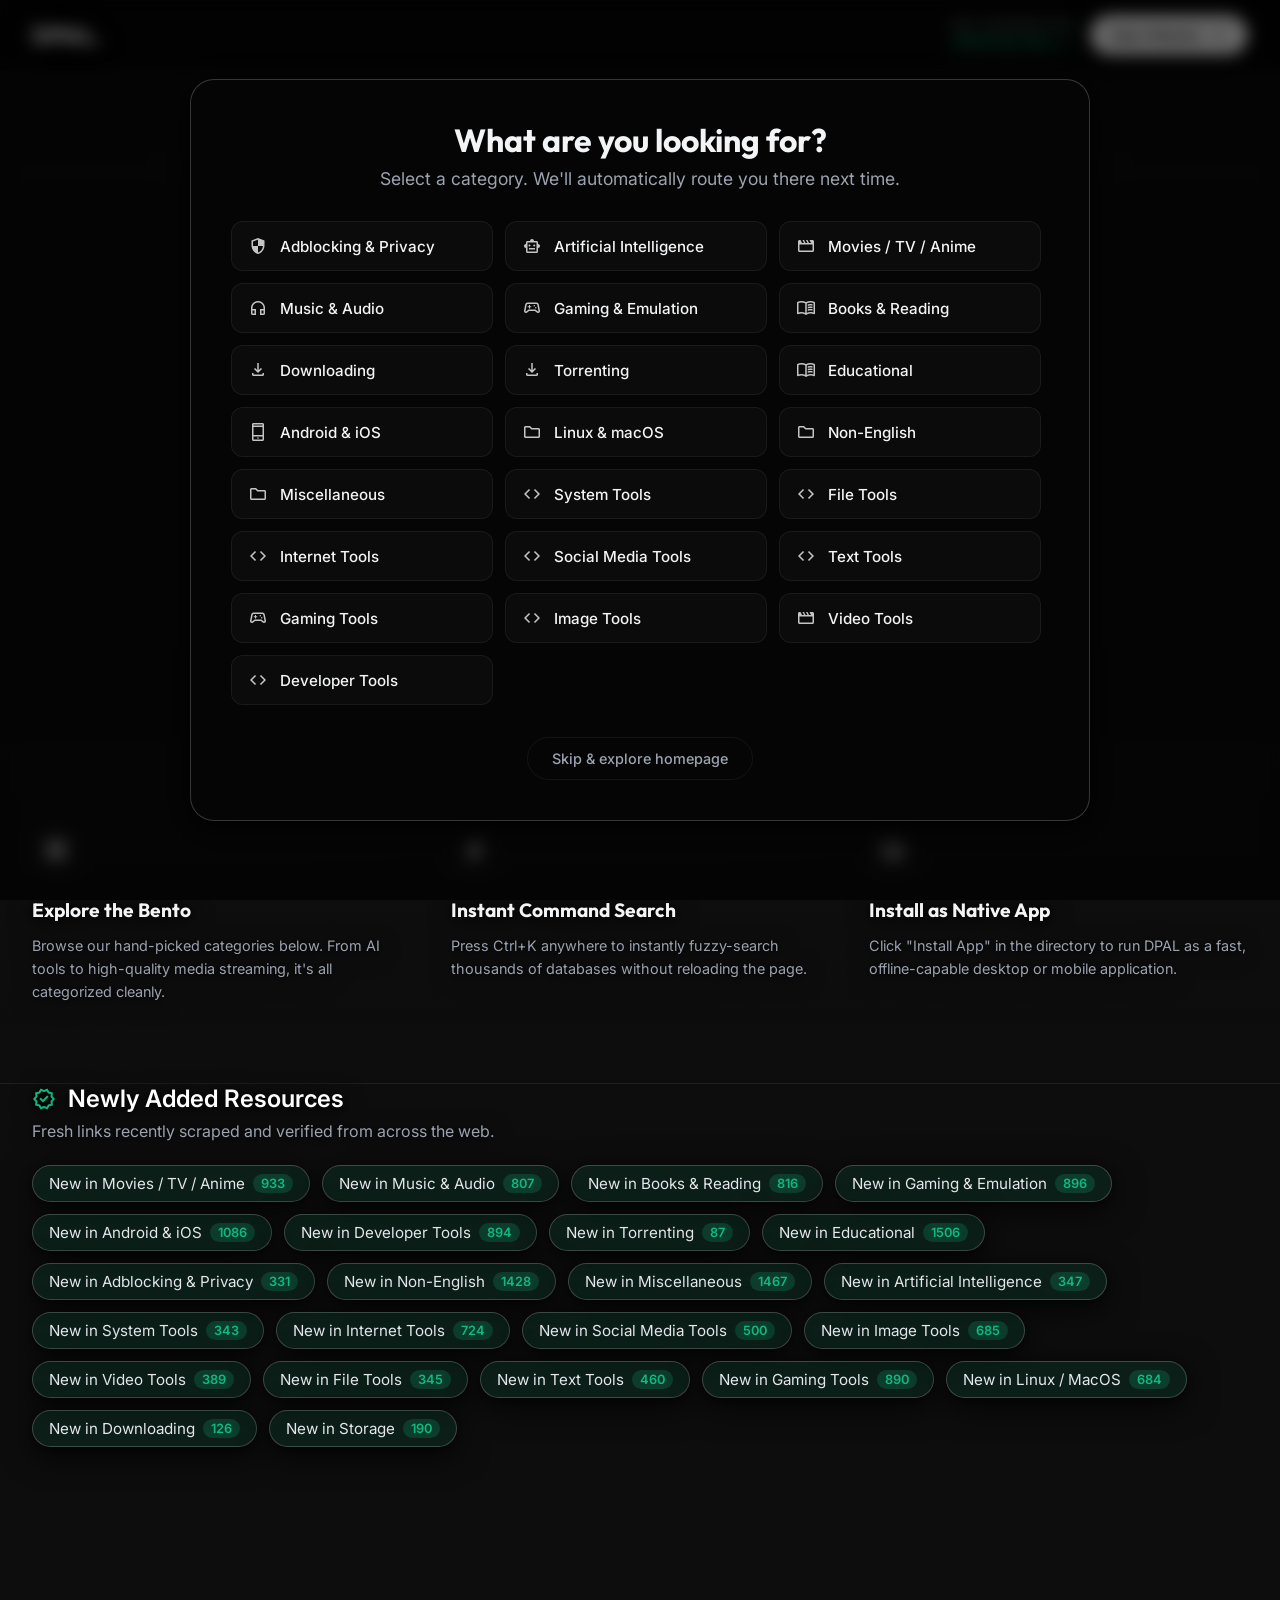
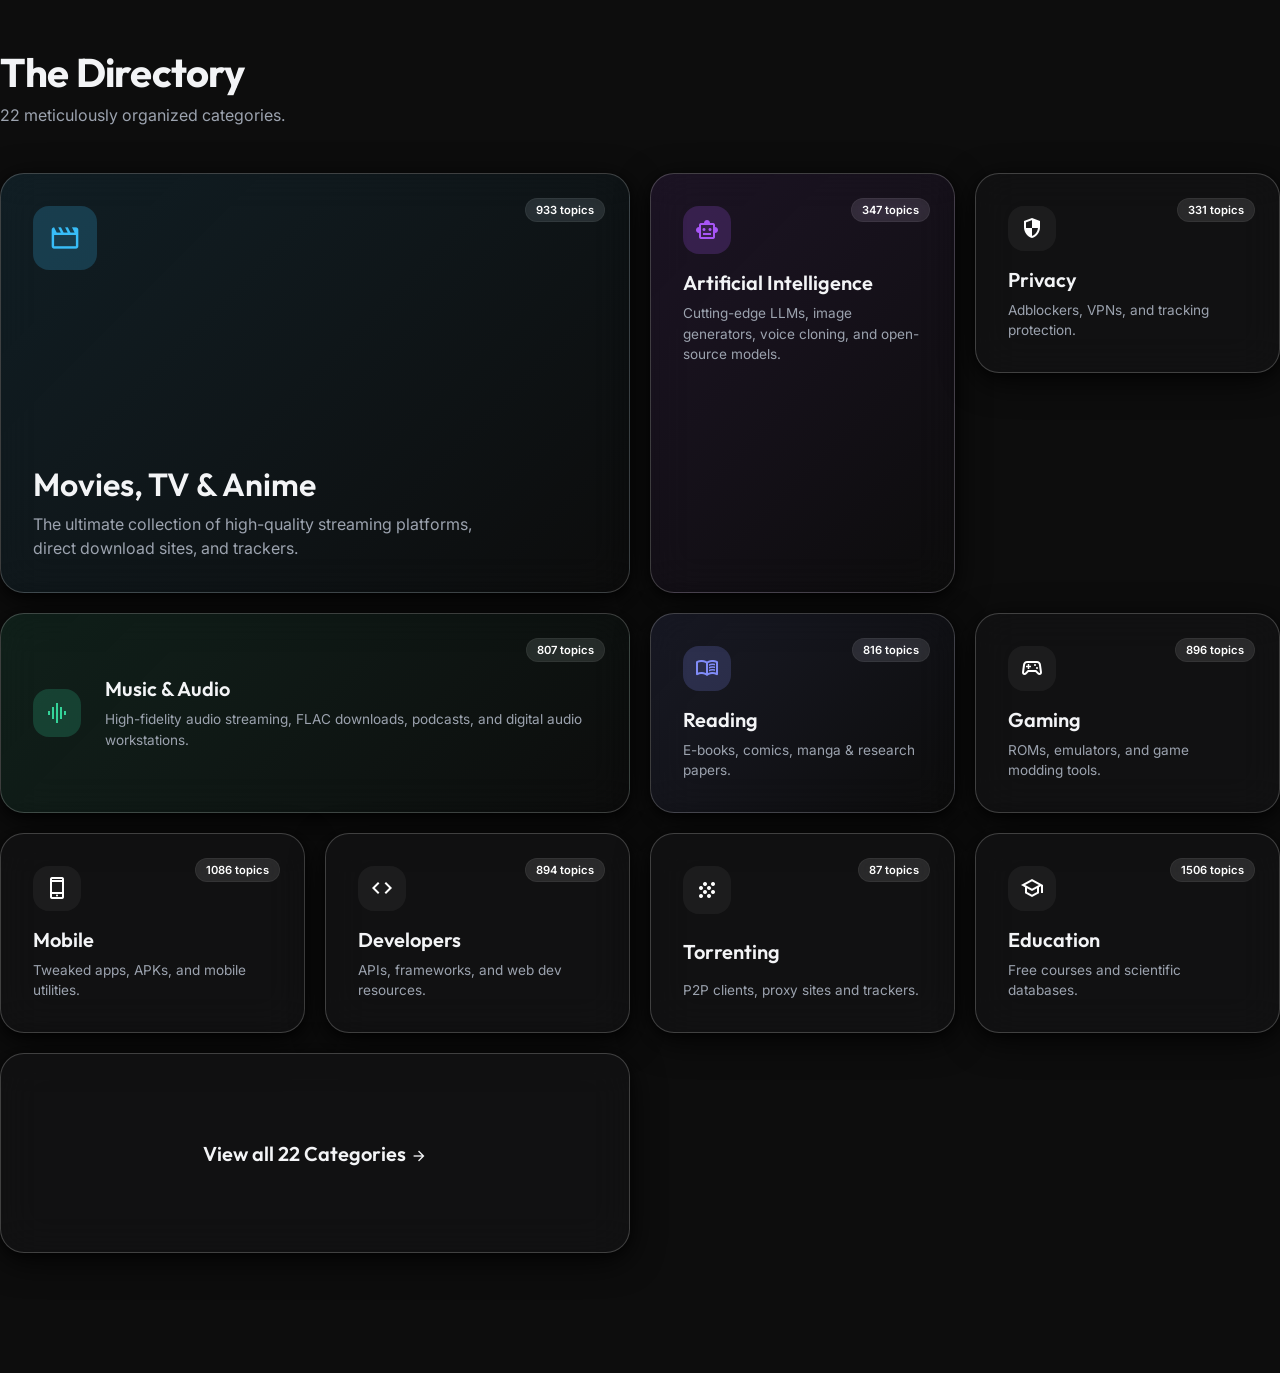
<file: public/dpal/home.html>
<!DOCTYPE html>
<html lang="en" class="dark">
<head>



    
    
    <meta charset="utf-8"/>
    <meta content="width=device-width, initial-scale=1.0" name="viewport"/>
    <title>DPAL | The Ultimate Free Resource Directory</title>
    <meta name="description" content="DPAL - Your gateway to 2,600+ verified free tools, streaming sites, AI platforms, and developer resources. Browse by category.">
    
    <!-- Premium Typography -->
    <link rel="preconnect" href="https://fonts.googleapis.com"/>
    <link rel="preconnect" href="https://fonts.gstatic.com" crossorigin/>
    <link href="https://fonts.googleapis.com/css2?family=Inter:wght@400;500;600&family=Outfit:wght@400;500;600;700;800&display=swap" rel="stylesheet"/>
    <link href="https://fonts.googleapis.com/css2?family=Material+Symbols+Outlined:wght,FILL@100..700,0..1&display=swap" rel="stylesheet"/>
    <link href="https://fonts.googleapis.com/css2?family=Material+Symbols+Outlined:wght,FILL@100..700,0..1&display=swap" rel="stylesheet"/>
    
    <!-- Hardware detection for low-end devices -->
    <script>
        if ((navigator.deviceMemory && navigator.deviceMemory < 4) || (navigator.hardwareConcurrency && navigator.hardwareConcurrency < 4)) {
            document.documentElement.classList.add('low-end');
        }
    </script>
    
    <style>

        html:not(.dark) .cat-generic .icon-wrap { background: rgba(0,0,0,0.05); color: #111; }


        :root {
            --bg: #050505;
            --surface: rgba(20, 20, 22, 0.6);
            --surface-hover: rgba(30, 30, 34, 0.8);
            --border: rgba(255, 255, 255, 0.06);
            --border-hover: rgba(255, 255, 255, 0.15);
            --text: #f3f4f6;
            --text-muted: #9ca3af;
            --accent: #38bdf8;
            --font-sans: 'Inter', system-ui, sans-serif;
            --font-display: 'Outfit', system-ui, sans-serif;
        }

        * { margin: 0; padding: 0; box-sizing: border-box; }
        
        html { background-color: #0d0d0d; }

        body {
            background-color: transparent; /* Changed from var(--bg) to reveal video */
            color: var(--text);
            font-family: var(--font-sans);
            min-height: 100vh;
            overflow-x: hidden;
            -webkit-font-smoothing: antialiased;
        }

        }

        /* Low-end Device Optimizations */
        html.low-end *, html.low-end *::before, html.low-end *::after {
            transition: none !important;
            animation: none !important;
        }
        html.low-end .nav {
            backdrop-filter: none !important;
            -webkit-backdrop-filter: none !important;
            background: #050505 !important;
        }
        html.low-end .search-bar {
            backdrop-filter: none !important;
            -webkit-backdrop-filter: none !important;
            background: #111 !important;
        }
        html.low-end .hero-badge {
            backdrop-filter: none !important;
            background: rgba(255,255,255,0.08) !important;
        }
        html.low-end .bento-card::before {
            display: none !important; /* disable hover glow */
        }
        @media (prefers-reduced-motion: reduce) {
            * { transition: none !important; animation: none !important; }
        }

        /* Subtle Grid Background */
        body::before {
            content: '';
            position: fixed;
            inset: 0;
            z-index: -1;
            background-image: 
                linear-gradient(to right, rgba(255,255,255,0.03) 1px, transparent 1px),
                linear-gradient(to bottom, rgba(255,255,255,0.03) 1px, transparent 1px);
            background-size: 40px 40px;
            mask-image: radial-gradient(circle at 50% 0%, black, transparent 70%);
            -webkit-mask-image: radial-gradient(circle at 50% 0%, black, transparent 70%);
        }

        /* Nav */
        .nav {
            position: fixed;
            top: 0; width: 100%;
            z-index: 50;
            background: rgba(5, 5, 5, 0.5);
            backdrop-filter: blur(20px);
            -webkit-backdrop-filter: blur(20px);
            border-bottom: 1px solid var(--border);
        }
        .nav-inner {
            max-width: 1400px;
            margin: 0 auto;
            height: 70px;
            padding: 0 32px;
            display: flex;
            align-items: center;
            justify-content: space-between;
        }
        .nav-logo {
            font-family: var(--font-display);
            font-size: 1.5rem;
            font-weight: 800;
            letter-spacing: -0.02em;
            color: #fff;
            text-decoration: none;
        }
        .nav-btn {
            display: flex;
            align-items: center;
            gap: 8px;
            background: #fff;
            color: #000;
            font-family: var(--font-sans);
            font-weight: 600;
            font-size: 0.85rem;
            padding: 10px 20px;
            border-radius: 99px;
            text-decoration: none;
            transition: transform 0.2s, box-shadow 0.2s;
        }
        .nav-btn:hover {
            transform: translateY(-2px);
            box-shadow: 0 10px 25px rgba(255,255,255,0.15);
        }

        .container {
            max-width: 1400px;
            margin: 0 auto;
            padding: 0 32px;
        }

        /* Hero */
        .hero {
            padding: 180px 0 100px;
            display: flex;
            flex-direction: column;
            align-items: center;
            text-align: center;
            position: relative;
        }
        .hero-badge {
            background: rgba(255,255,255,0.03);
            border: 1px solid var(--border);
            padding: 6px 16px;
            border-radius: 99px;
            font-size: 0.75rem;
            font-weight: 500;
            color: var(--text-muted);
            margin-bottom: 32px;
            display: inline-flex;
            align-items: center;
            gap: 8px;
            backdrop-filter: blur(10px);
        }
        .hero-badge .dot {
            width: 6px; height: 6px; border-radius: 50%;
            background: #22c55e;
            box-shadow: 0 0 10px #22c55e;
            animation: pulse 2s infinite;
        }
        @keyframes pulse { 0%, 100% { opacity: 1; } 50% { opacity: 0.5; } }
        
        .hero h1 {
            font-family: var(--font-display);
            font-size: clamp(3rem, 7vw, 5.5rem);
            font-weight: 700;
            line-height: 1.05;
            letter-spacing: -0.03em;
            margin-bottom: 24px;
            color: #ffffff;
        }
        .hero p {
            font-size: 1.1rem;
            color: var(--text-muted);
            max-width: 600px;
            line-height: 1.6;
            margin-bottom: 48px;
        }

        /* Glass Search Bar */
        .search-container {
            width: 100%;
            max-width: 640px;
            position: relative;
            text-decoration: none;
        }
        .search-bar {
            width: 100%;
            background: var(--surface);
            border: 1px solid var(--border);
            backdrop-filter: blur(24px);
            -webkit-backdrop-filter: blur(24px);
            padding: 16px 24px;
            border-radius: 24px;
            display: flex;
            align-items: center;
            justify-content: space-between;
            cursor: pointer;
            text-decoration: none;
            transition: all 0.3s cubic-bezier(0.16, 1, 0.3, 1);
            box-shadow: 0 20px 40px rgba(0,0,0,0.4), inset 0 1px 0 rgba(255,255,255,0.05);
        }
        .search-bar:hover {
            border-color: rgba(255,255,255,0.15);
            background: rgba(30, 30, 34, 0.7);
            transform: translateY(-2px);
        }
        .search-left {
            display: flex;
            align-items: center;
            gap: 16px;
            color: var(--text-muted);
        }
        .search-left .material-symbols-outlined { color: #fff; font-size: 24px; }
        .search-kbd {
            font-family: var(--font-sans);
            font-size: 0.75rem;
            font-weight: 500;
            color: var(--text-muted);
            background: rgba(255,255,255,0.05);
            padding: 6px 12px;
            border-radius: 8px;
            border: 1px solid var(--border);
        }

        /* How it works */
        .flow-section {
            padding: 80px 0;
            border-top: 1px solid var(--border);
            border-bottom: 1px solid var(--border);
            background: linear-gradient(to bottom, rgba(255,255,255,0.01), transparent);
        }
        .flow-grid {
            display: grid;
            grid-template-columns: repeat(3, 1fr);
            gap: 40px;
        }
        .flow-step {
            position: relative;
        }
        .flow-step::after {
            content: '';
            position: absolute;
            top: 24px; left: 60px; right: -20px;
            height: 1px;
            background: linear-gradient(90deg, var(--border) 0%, transparent 100%);
        }
        .flow-step:last-child::after { display: none; }
        
        .flow-icon {
            width: 48px; height: 48px;
            border-radius: 16px;
            background: var(--surface);
            border: 1px solid var(--border);
            display: flex;
            align-items: center;
            justify-content: center;
            margin-bottom: 24px;
            color: #fff;
        }
        .flow-step h3 {
            font-family: var(--font-display);
            font-size: 1.2rem;
            margin-bottom: 12px;
        }
        .flow-step p {
            font-size: 0.9rem;
            color: var(--text-muted);
            line-height: 1.6;
        }

        /* Newly Added Section */
        .newly-added-section {
            margin-bottom: 80px;
        }
        .newly-added-header {
            margin-bottom: 24px;
        }
        .newly-added-header h2 {
            font-size: 1.5rem;
            font-weight: 600;
            margin-bottom: 8px;
            color: #fff;
            display: flex;
            align-items: center;
            gap: 12px;
        }
        .newly-added-header h2 .material-symbols-outlined {
            color: #10b981; /* green */
        }
        .newly-added-header p {
            color: var(--text-muted);
            font-size: 1rem;
        }
        .new-chips-container {
            display: flex;
            flex-wrap: wrap;
            gap: 12px;
        }
        .new-chip {
            display: inline-flex;
            align-items: center;
            gap: 8px;
            background: rgba(16, 185, 129, 0.1);
            border: 1px solid rgba(16, 185, 129, 0.2);
            padding: 8px 16px;
            border-radius: 100px;
            color: #e5e7eb;
            text-decoration: none;
            font-size: 0.95rem;
            transition: all 0.3s ease;
        }
        .new-chip:hover {
            background: rgba(16, 185, 129, 0.2);
            border-color: rgba(16, 185, 129, 0.4);
            transform: translateY(-2px);
        }
        .new-chip span.count {
            background: rgba(16, 185, 129, 0.2);
            padding: 2px 8px;
            border-radius: 12px;
            font-size: 0.8rem;
            font-weight: 600;
            color: #10b981;
        }

        /* Bento Grid Header */
        .bento-section {
            padding: 120px 0;
        }
        .bento-header {
            margin-bottom: 48px;
        }
        .bento-header h2 {
            font-family: var(--font-display);
            font-size: 2.5rem;
            letter-spacing: -0.02em;
            margin-bottom: 8px;
        }
        .bento-header p {
            color: var(--text-muted);
        }

        .bento-grid {
            display: grid;
            grid-template-columns: repeat(4, 1fr);
            grid-auto-rows: 200px;
            gap: 20px;
        }

        .bento-card {
            background: var(--surface);
            border: 1px solid var(--border);
            border-radius: 24px;
            padding: 32px;
            text-decoration: none;
            color: inherit;
            display: flex;
            flex-direction: column;
            justify-content: space-between;
            position: relative;
            overflow: hidden;
            transition: all 0.4s cubic-bezier(0.16, 1, 0.3, 1);
            backdrop-filter: blur(20px);
            -webkit-backdrop-filter: blur(20px);
        }
        
        .bento-card::before {
            content: '';
            position: absolute;
            inset: 0;
            background: radial-gradient(800px circle at var(--mouse-x, 50%) var(--mouse-y, 50%), rgba(255,255,255,0.06), transparent 40%);
            opacity: 0;
            transition: opacity 0.4s;
        }
        .bento-card:hover::before { opacity: 1; }
        
        .bento-card:hover {
            border-color: var(--border-hover);
            transform: translateY(-4px);
            box-shadow: 0 20px 40px rgba(0,0,0,0.3);
        }

        .bento-card .icon-wrap {
            width: 48px; height: 48px;
            border-radius: 16px;
            display: flex; align-items: center; justify-content: center;
            margin-bottom: 16px;
            transition: transform 0.4s cubic-bezier(0.16, 1, 0.3, 1);
        }
        .bento-card:hover .icon-wrap { transform: scale(1.1) rotate(-5deg); }
        .bento-card h3 {
            font-family: var(--font-display);
            font-size: 1.25rem;
            font-weight: 600;
            margin-bottom: 8px;
            z-index: 1;
        }
        .bento-card p {
            font-size: 0.85rem;
            color: var(--text-muted);
            line-height: 1.5;
            z-index: 1;
        }
        .topic-pill {
            position: absolute;
            top: 24px; right: 24px;
            font-size: 0.7rem;
            font-weight: 600;
            background: rgba(255,255,255,0.1);
            color: #fff;
            padding: 4px 10px;
            border-radius: 99px;
            backdrop-filter: blur(10px);
            border: 1px solid rgba(255,255,255,0.05);
        }

        /* Specific Sizes */
        .bento-large { grid-column: span 2; grid-row: span 2; }
        .bento-large h3 { font-size: 2rem; margin-top: auto; }
        .bento-large p { font-size: 1rem; max-width: 80%; }
        .bento-large .icon-wrap { width: 64px; height: 64px; font-size: 32px; }
        
        .bento-wide { grid-column: span 2; grid-row: span 1; flex-direction: row; align-items: center; padding: 0 32px; }
        .bento-wide .icon-wrap { margin-bottom: 0; margin-right: 24px; }
        .bento-wide .content { flex: 1; }
        
        /* Category specific accents */
        .cat-movies { background: linear-gradient(135deg, rgba(56, 189, 248, 0.1), transparent); }
        .cat-movies .icon-wrap { background: rgba(56, 189, 248, 0.2); color: #38bdf8; }
        
        .cat-ai { background: linear-gradient(135deg, rgba(168, 85, 247, 0.1), transparent); }
        .cat-ai .icon-wrap { background: rgba(168, 85, 247, 0.2); color: #a855f7; }
        
        .cat-music { background: linear-gradient(135deg, rgba(52, 211, 153, 0.1), transparent); }
        .cat-music .icon-wrap { background: rgba(52, 211, 153, 0.2); color: #34d399; }

        .cat-books { background: linear-gradient(135deg, rgba(129, 140, 248, 0.1), transparent); }
        .cat-books .icon-wrap { background: rgba(129, 140, 248, 0.2); color: #818cf8; }

        .cat-generic .icon-wrap { background: rgba(255,255,255,0.05); color: #fff; }

        /* Responsive */
        @media (max-width: 1024px) {
            .bento-grid { grid-template-columns: repeat(2, 1fr); }
            .hero h1 { font-size: 3.5rem; }
        }
        @media (max-width: 768px) {
            .flow-grid { grid-template-columns: 1fr; gap: 32px; }
            .flow-step::after { display: none; }
            .bento-grid { grid-template-columns: 1fr; grid-auto-rows: auto; }
            .bento-large, .bento-wide { grid-column: span 1; grid-row: span 1; flex-direction: column; align-items: flex-start; padding: 24px; }
            .bento-wide .icon-wrap { margin-bottom: 16px; margin-right: 0; }
            .bento-card { min-height: 200px; }
        }
    </style>
</head>
<body>

    <!-- Background Video and Overlay from Directory -->
    <video id="bg-video" autoplay muted loop playsinline preload="auto"
        style="position: fixed; top: 0; right: 0; bottom: 0; left: 0; width: 100%; height: 100%; object-fit: cover; z-index: -2; pointer-events: none; opacity: 0; transition: opacity 900ms ease;">
        <source src="https://d8j0ntlcm91z4.cloudfront.net/user_38xzZboKViGWJOttwIXH07lWA1P/hf_20260319_055001_8e16d972-3b2b-441c-86ad-2901a54682f9.mp4" type="video/mp4">
    </video>
    <div id="bg-gradient-overlay" style="position: fixed; top: 0; right: 0; bottom: 0; left: 0; z-index: -1; pointer-events: none; background:linear-gradient(to bottom, rgba(10,10,12,0.2), rgba(10,10,12,0.35)); transition: opacity 300ms ease;"></div>
    <script>
    (function(){
      const v = document.getElementById('bg-video');
      if (!v) return;
      const BASE_OPACITY = 0.85;
      const FADE_WINDOW = 0.8;
      let lastTime = 0;
      v.playbackRate = 1;
      
      const fadeIn = () => { if (document.documentElement.classList.contains('dark')) v.style.opacity = String(BASE_OPACITY); };
      v.addEventListener('playing', fadeIn);
      if (!v.paused) fadeIn();

      const playVideo = () => {
        v.play().then(fadeIn).catch(() => {});
        window.removeEventListener('pointerdown', playVideo);
        window.removeEventListener('touchstart', playVideo);
      };
      window.addEventListener('pointerdown', playVideo, { once: true });
      window.addEventListener('touchstart', playVideo, { once: true });

      v.addEventListener('timeupdate', function(){
        if (!document.documentElement.classList.contains('dark')) return;
        const d = v.duration || 0;
        if (!d) return;
        const remaining = d - v.currentTime;
        if (v.currentTime < lastTime - 0.5) {
          v.style.opacity = '0';
          requestAnimationFrame(() => { v.style.opacity = String(BASE_OPACITY); });
        }
        lastTime = v.currentTime;
        if (remaining < FADE_WINDOW) {
          v.style.opacity = String(BASE_OPACITY * (remaining / FADE_WINDOW));
        } else if (v.currentTime > FADE_WINDOW) {
          v.style.opacity = String(BASE_OPACITY);
        }
      });
      
      // Handle theme toggle for video
      const observer = new MutationObserver((mutations) => {
        mutations.forEach((mutation) => {
          if (mutation.attributeName === 'class') {
            if (document.documentElement.classList.contains('dark')) {
                v.style.display = 'block';
                if (!v.paused) v.style.opacity = String(BASE_OPACITY);
                document.getElementById('bg-gradient-overlay').style.opacity = '1';
            } else {
                v.style.opacity = '0';
                setTimeout(() => { v.style.display = 'none'; }, 900);
                document.getElementById('bg-gradient-overlay').style.opacity = '0';
            }
          }
        });
      });
      observer.observe(document.documentElement, { attributes: true });
    })();
    </script>


    <!-- Nav -->
    <nav class="nav">
        <div class="nav-inner">
            <a href="./home.html" class="nav-logo">DPAL.</a>
            <div style="flex: 1;"></div>
            
            <div style="display: flex; flex-direction: column; align-items: flex-end; margin-right: 16px;">
                <span style="font-size: 10px; font-weight: 500; color: var(--text-muted); text-transform: uppercase; letter-spacing: 0.05em; margin-bottom: 2px;">Next Database Sync</span>
                <div id="updateTimer" style="font-size: 12px; font-family: monospace; font-weight: 500; color: #10b981; background: rgba(16,185,129,0.1); padding: 2px 8px; border-radius: 4px; border: 1px solid rgba(16,185,129,0.2);">
                    Calculating...
                </div>
            </div>
            <a href="./index.html#All" class="nav-btn">
                Open Website
                <span class="material-symbols-outlined" style="font-size:18px;">arrow_forward</span>
            </a>
        </div>
    </nav>

    <!-- Hero -->
    <section class="hero container">
        <div class="hero-badge">
            <span class="dot"></span>
            <span>15,934+ Verified Resources</span>
        </div>
        <h1>Discover all the<br/>pirated websites</h1>
        <p>A beautifully curated, zero-ad directory for streaming, artificial intelligence, tools, and developer resources. Everything you need, one command away.</p>
        
        <a href="./index.html#All" class="search-container">
            <div class="search-bar">
                <div class="search-left">
                    <span class="material-symbols-outlined">search</span>
                    <span>Search anything...</span>
                </div>
                <span class="search-kbd">Ctrl K</span>
            </div>
        </a>
    </section>

    <!-- Flow -->
    <section class="flow-section">
        <div class="container flow-grid">
            <div class="flow-step">
                <div class="flow-icon"><span class="material-symbols-outlined">grid_view</span></div>
                <h3>Explore the Bento</h3>
                <p>Browse our hand-picked categories below. From AI tools to high-quality media streaming, it's all categorized cleanly.</p>
            </div>
            <div class="flow-step">
                <div class="flow-icon"><span class="material-symbols-outlined">bolt</span></div>
                <h3>Instant Command Search</h3>
                <p>Press Ctrl+K anywhere to instantly fuzzy-search thousands of databases without reloading the page.</p>
            </div>
            <div class="flow-step">
                <div class="flow-icon"><span class="material-symbols-outlined">install_desktop</span></div>
                <h3>Install as Native App</h3>
                <p>Click "Install App" in the directory to run DPAL as a fast, offline-capable desktop or mobile application.</p>
            </div>
        </div>
    </section>

    <!-- Newly Added Section -->
    <section class="newly-added-section container">
        <div class="newly-added-header">
            <h2><span class="material-symbols-outlined">new_releases</span> Newly Added Resources</h2>
            <p>Fresh links recently scraped and verified from across the web.</p>
        </div>
        <div class="new-chips-container" id="newly-added-container">
            <!-- NEW_WEBSITES_START -->
            <a href="./index.html#Newly%20Added%20Websites" class="new-chip">
                New in Movies / TV / Anime
                <span class="count">933</span>
            </a>
            <a href="./index.html#Newly%20Added%20Websites" class="new-chip">
                New in Music & Audio
                <span class="count">807</span>
            </a>
            <a href="./index.html#Newly%20Added%20Websites" class="new-chip">
                New in Books & Reading
                <span class="count">816</span>
            </a>
            <a href="./index.html#Newly%20Added%20Websites" class="new-chip">
                New in Gaming & Emulation
                <span class="count">896</span>
            </a>
            <a href="./index.html#Newly%20Added%20Websites" class="new-chip">
                New in Android & iOS
                <span class="count">1086</span>
            </a>
            <a href="./index.html#Newly%20Added%20Websites" class="new-chip">
                New in Developer Tools
                <span class="count">894</span>
            </a>
            <a href="./index.html#Newly%20Added%20Websites" class="new-chip">
                New in Torrenting
                <span class="count">87</span>
            </a>
            <a href="./index.html#Newly%20Added%20Websites" class="new-chip">
                New in Educational
                <span class="count">1506</span>
            </a>
            <a href="./index.html#Newly%20Added%20Websites" class="new-chip">
                New in Adblocking & Privacy
                <span class="count">331</span>
            </a>
            <a href="./index.html#Newly%20Added%20Websites" class="new-chip">
                New in Non-English
                <span class="count">1428</span>
            </a>
            <a href="./index.html#Newly%20Added%20Websites" class="new-chip">
                New in Miscellaneous
                <span class="count">1467</span>
            </a>
            <a href="./index.html#Newly%20Added%20Websites" class="new-chip">
                New in Artificial Intelligence
                <span class="count">347</span>
            </a>
            <a href="./index.html#Newly%20Added%20Websites" class="new-chip">
                New in System Tools
                <span class="count">343</span>
            </a>
            <a href="./index.html#Newly%20Added%20Websites" class="new-chip">
                New in Internet Tools
                <span class="count">724</span>
            </a>
            <a href="./index.html#Newly%20Added%20Websites" class="new-chip">
                New in Social Media Tools
                <span class="count">500</span>
            </a>
            <a href="./index.html#Newly%20Added%20Websites" class="new-chip">
                New in Image Tools
                <span class="count">685</span>
            </a>
            <a href="./index.html#Newly%20Added%20Websites" class="new-chip">
                New in Video Tools
                <span class="count">389</span>
            </a>
            <a href="./index.html#Newly%20Added%20Websites" class="new-chip">
                New in File Tools
                <span class="count">345</span>
            </a>
            <a href="./index.html#Newly%20Added%20Websites" class="new-chip">
                New in Text Tools
                <span class="count">460</span>
            </a>
            <a href="./index.html#Newly%20Added%20Websites" class="new-chip">
                New in Gaming Tools
                <span class="count">890</span>
            </a>
            <a href="./index.html#Newly%20Added%20Websites" class="new-chip">
                New in Linux / MacOS
                <span class="count">684</span>
            </a>
            <a href="./index.html#Newly%20Added%20Websites" class="new-chip">
                New in Downloading
                <span class="count">126</span>
            </a>
            <a href="./index.html#Newly%20Added%20Websites" class="new-chip">
                New in Storage
                <span class="count">190</span>
            </a>
            <!-- NEW_WEBSITES_END -->
        </div>
    </section>

    <!-- Bento Grid -->
    <section class="bento-section container">
        <div class="bento-header">
            <h2>The Directory</h2>
            <p>22 meticulously organized categories.</p>
        </div>
        
        <div class="bento-grid">
            
            <!-- Large: Movies -->
            <a href="./index.html#Movies%20%2F%20TV%20%2F%20Anime" class="bento-card bento-large cat-movies">
                <div class="topic-pill">933 topics</div>
                <div class="icon-wrap"><span class="material-symbols-outlined" style="font-size: 32px;">movie</span></div>
                <div>
                    <h3>Movies, TV & Anime</h3>
                    <p>The ultimate collection of high-quality streaming platforms, direct download sites, and trackers.</p>
                </div>
            </a>

            <!-- Tall: AI -->
            <a href="./index.html#Artificial%20Intelligence" class="bento-card bento-wide cat-ai" style="grid-column: span 1; grid-row: span 2; flex-direction: column; align-items: flex-start; padding:32px;">
                <div class="topic-pill">347 topics</div>
                <div class="icon-wrap" style="margin-bottom:16px;"><span class="material-symbols-outlined">smart_toy</span></div>
                <div class="content">
                    <h3>Artificial Intelligence</h3>
                    <p>Cutting-edge LLMs, image generators, voice cloning, and open-source models.</p>
                </div>
            </a>

            <!-- Regular -->
            <a href="./index.html#Adblocking%20%26%20Privacy" class="bento-card cat-generic">
                <div class="topic-pill">331 topics</div>
                <div class="icon-wrap"><span class="material-symbols-outlined">security</span></div>
                <h3>Privacy</h3>
                <p>Adblockers, VPNs, and tracking protection.</p>
            </a>

            <!-- Wide: Music -->
            <a href="./index.html#Music%20%26%20Audio" class="bento-card bento-wide cat-music">
                <div class="topic-pill">807 topics</div>
                <div class="icon-wrap"><span class="material-symbols-outlined">graphic_eq</span></div>
                <div class="content">
                    <h3>Music & Audio</h3>
                    <p>High-fidelity audio streaming, FLAC downloads, podcasts, and digital audio workstations.</p>
                </div>
            </a>

            <!-- Regulars -->
            <a href="./index.html#Books%20%26%20Reading" class="bento-card cat-books">
                <div class="topic-pill">816 topics</div>
                <div class="icon-wrap"><span class="material-symbols-outlined">menu_book</span></div>
                <h3>Reading</h3>
                <p>E-books, comics, manga & research papers.</p>
            </a>

            <a href="./index.html#Gaming%20%26%20Emulation" class="bento-card cat-generic">
                <div class="topic-pill">896 topics</div>
                <div class="icon-wrap"><span class="material-symbols-outlined">sports_esports</span></div>
                <h3>Gaming</h3>
                <p>ROMs, emulators, and game modding tools.</p>
            </a>

            <a href="./index.html#Android%20%26%20iOS" class="bento-card cat-generic">
                <div class="topic-pill">1086 topics</div>
                <div class="icon-wrap"><span class="material-symbols-outlined">phone_iphone</span></div>
                <h3>Mobile</h3>
                <p>Tweaked apps, APKs, and mobile utilities.</p>
            </a>

            <a href="./index.html#Developer%20Tools" class="bento-card cat-generic">
                <div class="topic-pill">894 topics</div>
                <div class="icon-wrap"><span class="material-symbols-outlined">code</span></div>
                <h3>Developers</h3>
                <p>APIs, frameworks, and web dev resources.</p>
            </a>

            <a href="./index.html#Torrenting" class="bento-card cat-generic">
                <div class="topic-pill">87 topics</div>
                <div class="icon-wrap"><span class="material-symbols-outlined">grain</span></div>
                <h3>Torrenting</h3>
                <p>P2P clients, proxy sites and trackers.</p>
            </a>

            <a href="./index.html#Educational" class="bento-card cat-generic">
                <div class="topic-pill">1506 topics</div>
                <div class="icon-wrap"><span class="material-symbols-outlined">school</span></div>
                <h3>Education</h3>
                <p>Free courses and scientific databases.</p>
            </a>

            <!-- Other small ones can link to All -->
            <a href="./index.html#All" class="bento-card bento-wide cat-generic" style="justify-content:center; text-align:center;">
                <h3 style="margin:0;">View all 22 Categories <span class="material-symbols-outlined" style="vertical-align: middle; font-size:18px;">arrow_forward</span></h3>
            </a>

        </div>
    </section>

    <!-- Dynamic Hover Glow Script (Removed for performance) -->
    <script>
        // Search Shortcut
        document.addEventListener('keydown', (e) => {
            if ((e.ctrlKey || e.metaKey) && e.key === 'k') {
                e.preventDefault();
                window.location.href = './index.html#All';
            }
        });
    </script>

    <!-- Timer Logic -->
    <script>
        // <!-- SCRAPER_TIME_START -->
        window.LAST_SCRAPE_TIME = 1785166796232;
        // <!-- SCRAPER_TIME_END -->

        function updateTimer() {
            const el = document.getElementById('updateTimer');
            if (!el || !window.LAST_SCRAPE_TIME) return;

            // Next update is 7 days after LAST_SCRAPE_TIME
            const targetDate = window.LAST_SCRAPE_TIME + (7 * 24 * 60 * 60 * 1000);
            const now = Date.now();
            let diff = targetDate - now;

            if (diff <= 0) {
                el.textContent = "Updating now...";
                return;
            }

            const days = Math.floor(diff / (1000 * 60 * 60 * 24));
            diff -= days * (1000 * 60 * 60 * 24);
            const hours = Math.floor(diff / (1000 * 60 * 60));
            diff -= hours * (1000 * 60 * 60);
            const mins = Math.floor(diff / (1000 * 60));
            diff -= mins * (1000 * 60);
            const secs = Math.floor(diff / 1000);

            el.textContent = `${days}d ${hours.toString().padStart(2, '0')}h ${mins.toString().padStart(2, '0')}m ${secs.toString().padStart(2, '0')}s`;
        }
        setInterval(updateTimer, 1000);
        updateTimer();
    </script>


    
    

    <!-- Onboarding Modal -->
    <style>
        .category-btn {
            background: rgba(128, 128, 128, 0.05); 
            border: 1px solid var(--border); 
            padding: 14px 16px; 
            border-radius: 12px; 
            color: var(--text); 
            cursor: pointer; 
            font-family: var(--font-sans); 
            font-weight: 500; 
            font-size: 0.95rem; 
            text-align: left; 
            transition: all 0.2s cubic-bezier(0.16, 1, 0.3, 1);
            display: flex;
            align-items: center;
        }
        .category-btn:hover {
            background: rgba(128, 128, 128, 0.15);
            border-color: var(--text-muted);
            transform: scale(1.02);
        }
        #skipOnboardingBtn:hover {
            background: rgba(128,128,128,0.1) !important;
            color: var(--text) !important;
        }
        /* Custom scrollbar for modal grid */
        .onboarding-grid::-webkit-scrollbar { width: 6px; }
        .onboarding-grid::-webkit-scrollbar-track { background: transparent; }
        .onboarding-grid::-webkit-scrollbar-thumb { background: rgba(128,128,128,0.2); border-radius: 10px; }
        
        /* Contrast shadows for bright video */
        .hero h1, .hero p, .flow-step h3, .flow-step p, .newly-added-header h2, .newly-added-header p, .nav-logo {
            text-shadow: 0 4px 24px rgba(0,0,0,1), 0 2px 8px rgba(0,0,0,0.8), 0 0 4px rgba(0,0,0,0.5);
        }
        .search-bar, .new-chip, .bento-card, .cat-generic, .hero-badge, .nav-btn, .onboarding-content {
            box-shadow: 0 8px 32px rgba(0,0,0,0.8), 0 2px 8px rgba(0,0,0,0.4) !important;
            border: 1px solid rgba(255,255,255,0.2) !important;
        }
    </style>
    <div id="onboardingModal" style="display: none; opacity: 0; position: fixed; top: 0; left: 0; width: 100%; height: 100%; z-index: 100; align-items: center; justify-content: center; background: rgba(0,0,0,0.6); backdrop-filter: blur(8px); transition: opacity 0.3s ease;">
        <div class="onboarding-content" style="background: var(--bg); border: 1px solid var(--border); border-radius: 24px; padding: 40px; max-width: 900px; width: 90%; max-height: 90vh; box-shadow: 0 24px 64px rgba(0,0,0,0.4); text-align: center; position: relative; display: flex; flex-direction: column;">
            
            <h2 style="font-family: var(--font-display); font-size: 2rem; margin-bottom: 8px; color: var(--text);">What are you looking for?</h2>
            <p style="color: var(--text-muted); margin-bottom: 32px; font-size: 1.1rem;">Select a category. We'll automatically route you there next time.</p>
            
            <div class="onboarding-grid" style="display: grid; grid-template-columns: repeat(auto-fill, minmax(220px, 1fr)); gap: 12px; margin-bottom: 32px; text-align: left; overflow-y: auto; padding-right: 8px; flex: 1; min-height: 200px;">
                <!-- Buttons injected here -->
            </div>

            <div>
                <button id="skipOnboardingBtn" style="background: transparent; border: 1px solid var(--border); color: var(--text-muted); padding: 12px 24px; border-radius: 99px; cursor: pointer; font-family: var(--font-sans); font-weight: 500; font-size: 0.9rem; transition: all 0.2s;">
                    Skip & explore homepage
                </button>
            </div>
        </div>
    </div>

    <script>
        document.addEventListener('DOMContentLoaded', () => {
            const pref = localStorage.getItem('dpal-preferred-category');
            const skipTime = localStorage.getItem('dpal-preferred-skip');
            const modal = document.getElementById('onboardingModal');
            
            if (!pref && !skipTime) {
                modal.style.display = 'flex';
                requestAnimationFrame(() => {
                    modal.style.opacity = '1';
                });
            }
            
            const cats = [
                "Adblocking & Privacy", "Artificial Intelligence", "Movies / TV / Anime",
                "Music & Audio", "Gaming & Emulation", "Books & Reading", "Downloading",
                "Torrenting", "Educational", "Android & iOS", "Linux & macOS", "Non-English",
                "Miscellaneous", "System Tools", "File Tools", "Internet Tools", "Social Media Tools",
                "Text Tools", "Gaming Tools", "Image Tools", "Video Tools", "Developer Tools"
            ];
            
            const grid = modal.querySelector('.onboarding-grid');
            cats.forEach(cat => {
                const btn = document.createElement('button');
                btn.className = 'category-btn';
                
                let icon = 'folder';
                const lower = cat.toLowerCase();
                if (lower.includes('movie') || lower.includes('video')) icon = 'movie';
                else if (lower.includes('music') || lower.includes('audio')) icon = 'headphones';
                else if (lower.includes('gaming')) icon = 'sports_esports';
                else if (lower.includes('book') || lower.includes('read') || lower.includes('education')) icon = 'menu_book';
                else if (lower.includes('android') || lower.includes('ios') || lower.includes('mobile')) icon = 'phone_iphone';
                else if (lower.includes('developer') || lower.includes('tool')) icon = 'code';
                else if (lower.includes('download') || lower.includes('torrent')) icon = 'download';
                else if (lower.includes('ai') || lower.includes('artificial')) icon = 'smart_toy';
                else if (lower.includes('privacy')) icon = 'security';
                else if (lower.includes('social')) icon = 'group';
                
                btn.innerHTML = `<span class="material-symbols-outlined" style="opacity: 0.8; font-size: 20px; margin-right: 12px;">${icon}</span><span style="flex: 1;">${cat}</span>`;
                
                btn.addEventListener('click', () => {
                    localStorage.setItem('dpal-preferred-category', cat);
                    window.location.href = './index.html#' + encodeURIComponent(cat);
                });
                grid.appendChild(btn);
            });
            
            document.getElementById('skipOnboardingBtn').addEventListener('click', () => {
                localStorage.setItem('dpal-preferred-skip', Date.now().toString());
                modal.style.opacity = '0';
                setTimeout(() => modal.style.display = 'none', 300);
            });
        });
    </script>

</body>
</html>
</file>
